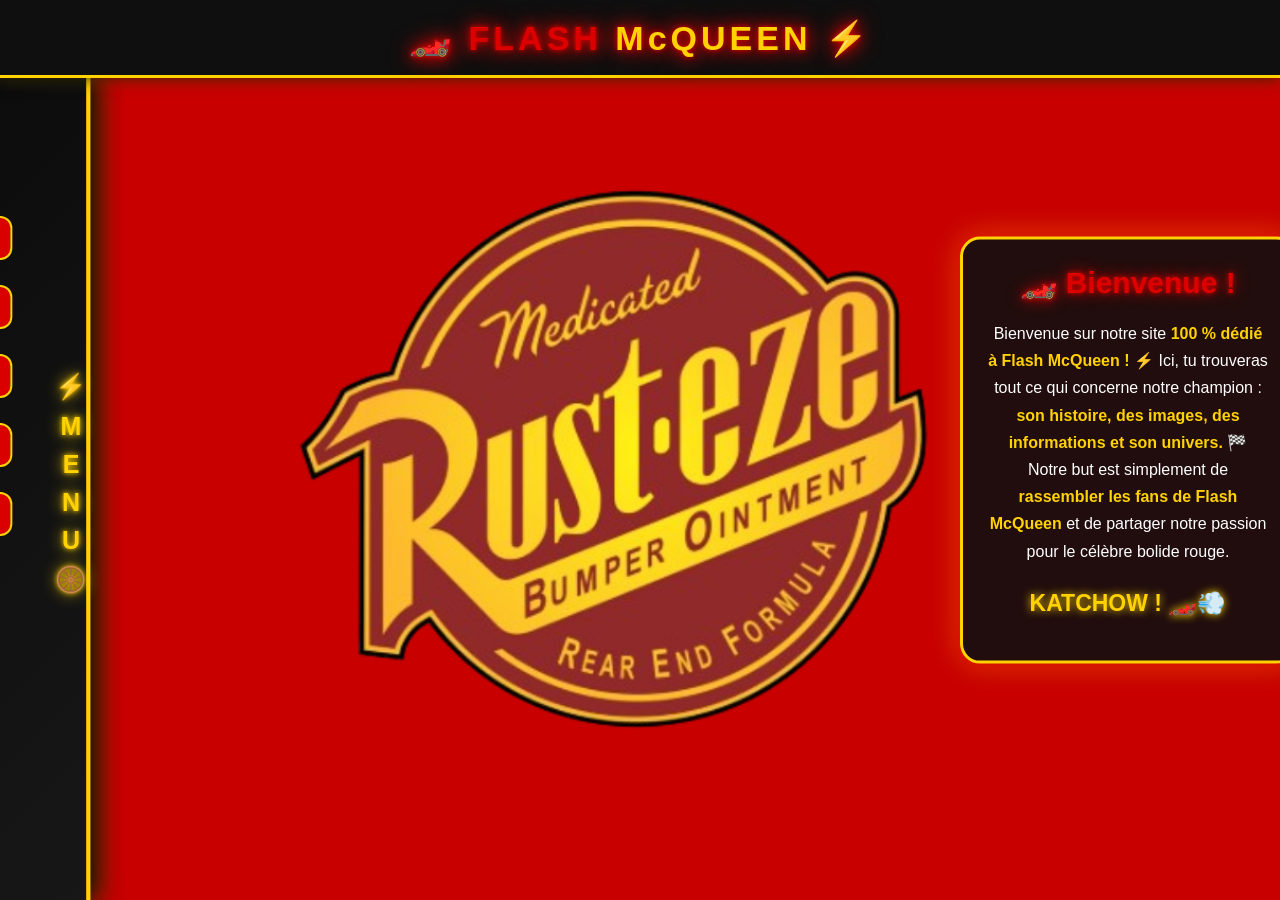
<file: index.html>
<!DOCTYPE html>
<html lang="fr">
<head>
    <meta charset="UTF-8">
    <title>Flash McQueen</title>
    <link rel="stylesheet" href="menu.css">
    <style>

        body {
            margin: 0;
            background-color: rgb(200, 0, 0);
            overflow: hidden;
            font-family: Arial, sans-serif;
        }
		
        .top-bar {
            position: fixed;
            top: 0;
            left: 0;

            width: 100%;
            height: 75px;

            background: #0f0f0f;

            border-bottom: 3px solid #FFD200;

            display: flex;
            align-items: center;
            justify-content: center;

            z-index: 2000;

            box-shadow:
                0 0 15px rgba(0, 0, 0, 0.8),
                0 0 15px rgba(255, 210, 0, 0.3);
        }


        .top-title {
            color: #DC0000;

            font-size: 34px;
            font-weight: bold;

            letter-spacing: 4px;

            text-shadow:
                0 0 5px #DC0000,
                0 0 15px #DC0000,
                0 0 25px #DC0000;
        }
      

        .top-title span {
            color: #FFD200;
        }

     
        .image-milieu {
            position: absolute;
            top: 50%;
            left: 50%;
            width: 800px;
            transform: translate(-50%, -50%);
            border-radius: 10px;
        }

       
.menu-zone {
    position: fixed;
    left: 0;
    top: 75px;
    width: 90px;
    height: calc(100vh - 75px);
    z-index: 1800;

    background: transparent; 
   }


.menu {
    position: fixed;
    left: 0;
    top: 75px;
    width: 33.333vw;
    min-width: 350px;
    max-width: 500px;
    height: calc(100vh - 75px);
    background: linear-gradient(135deg, #080808, #171717);
    border-right: 4px solid #FFD200;
    box-shadow:
        5px 0 25px rgba(0, 0, 0, 0.9),
        0 0 30px rgba(255, 210, 0, 0.35);
    transform: translateX(calc(-100% + 90px));
    transition: transform 0.35s ease;
    z-index: 1700;
    text-align: center;
    padding-top: 10px;
    box-sizing: border-box;
}

.menu-zone:hover ~ .menu,
.menu:hover {
    transform: translateX(0);
}

.menu::after {
    content: "⚡MENU🛞";
    position: absolute;
    top: 50%;
    right: 0;
    width: 86px;
    transform: translateY(-50%);
    writing-mode: Vertical-rl;
    text-orientation: upright;
    text-align: center;
    color: #FFD200;
    font-size: 25px;
    font-weight: bold;
    letter-spacing: 10px;
    text-shadow:
        0 0 5px #FFD200,
        0 0 15px #FFD200;
    transition: 0.3s;
}

.menu:hover::after,
.menu-zone:hover ~ .menu::after {
    color: #DC0000;
    text-shadow:
        0 0 5px #DC0000,
        0 0 15px #DC0000;
}




.menu-zone:hover ~ .menu {
    left: 0;
}

.menu:hover {
    left: 0;
}
           
.presentation {
    position: absolute;
    top: 50%;
    left:75%;
    transform: translateY(-50%);
    width: 280px;
    padding: 25px;
    background: rgba(15, 15, 15, 0.9);
    border: 3px solid #FFD200;
    border-radius: 20px;
    color: white;
    text-align: center;
    font-family: Arial, sans-serif;
    box-shadow:
        0 0 15px #DC0000,
        0 0 30px rgba(255, 210, 0, 0.4);
		animation: apparition-texte 0.8s ease 0.3s both;
}

.presentation h1 {
    color: #DC0000;
    font-size: 30px;
    margin-top: 0;
    margin-bottom: 20px;
    text-shadow:
        0 0 5px #DC0000,
        0 0 15px #DC0000;
}

.presentation p {
    font-size: 16px;
    line-height: 1.7;
    margin: 15px 0;
}

.presentation strong {
    color: #FFD200;
}

.presentation h2 {
    color: #FFD200;
    margin-top: 25px;
    font-size: 23px;
    text-shadow:
        0 0 8px #FFD200;
}

          .menu-button {
            display: block;
            width:65%;
            margin: 0 auto 25px auto;
            padding:12px 10px;
			box-sizing: border-box;
            text-align: center;
            color: white;
            text-decoration: none;
            font-weight: bold;
            font-size: 14px;
            background: linear-gradient(
                90deg,
                #960000,
                #DC0000);          
            border: 2px solid #FFD200;
            border-radius: 12px;
            transition: 0.25s;
        }

    
        .menu-button:hover {
            background: #FFD200;
            color: black;
            transform: scale(1.04);
            box-shadow:
                0 0 10px #FFD200,
                0 0 20px #FFD200,
				0 0 30px rgba(255, 210, 0, 0.5);
        }
		
		  .sous-titre {
    text-align: center;
    color: #FFD200;
    font-size: 22px;
    font-weight: bold;
    margin: 0 0 40px 0;
    letter-spacing: 3px;
    text-shadow:
        0 0 5px #FFD200,
        0 0 15px #FFD200,
        0 0 25px rgba(255, 210, 0, 0.6);
}

    .menu-titre {
    display: block;
    width: 100%;
    box-sizing: border-box;
    margin: 15px 0 5px 0;
    padding: 0;
    text-align: center;
    color: #DC0000;
    font-size: 40px;
    text-shadow:
        0 0 5px #DC0000,
        0 0 15px #DC0000,
        0 0 25px #DC0000;

    position: relative;
    left: -10px;
     }

.image-milieu{
			animation: apparition-image 0.8s ease both;
			}

 @keyframes apparition-image {
    from { opacity: 0; transform: translate(-50%, -45%); }
    to   { opacity: 1; transform: translate(-50%, -50%); }
}

@keyframes apparition-texte {
    from { opacity: 0; transform: translateY(-40%); }
    to   { opacity: 1; transform: translateY(-50%); }
}

    </style>
</head>

<body>

    <div class="top-bar">

        <div class="top-title">
            🏎️ FLASH <span>McQUEEN</span> ⚡
        </div>

    </div>

    <img
        class="image-milieu"
        src="téléchargement (2).png"
        alt="Flash McQueen"
    >

    <div class="menu-zone"></div>
	
<div class="presentation">
    <h1>🏎️ Bienvenue !</h1>
    <p>
        Bienvenue sur notre site <strong>100 % dédié à Flash McQueen !</strong> ⚡
        Ici, tu trouveras tout ce qui concerne notre champion :
        <strong>son histoire, des images, des informations et son univers.</strong> 🏁
        Notre but est simplement de <strong>rassembler les fans de Flash McQueen</strong>
        et de partager notre passion pour le célèbre bolide rouge.
     </p>
    <h2>KATCHOW ! 🏎️💨</h2></div>

    <div class="menu">
<h1 class="menu-titre">McQUEEN</h1>
<div class="sous-titre">KATCHOW⚡</div>

        <a href="qui-est-flash.html" class="menu-button">
    🏁Qui est flash Mcqueen
</a>

<a href="qui-sont-ces.html" class="menu-button">
    🚗 Qui sont ces amies et enemies 
</a>

	  <a href="films-cars.html" class="menu-button"> 
	  🎬Quels sont les films Cars</a>


 <a href="jouer-avec-flash.html" class="menu-button">
    ⚡jouer avec flash McQueen
</a>

<a href="qui-je-serais.html" class="menu-button">
🎭 Qui je serais dans Cars
</a>
       
    </div>

    <script src="menu.js"></script>
</body>
</html>
</file>
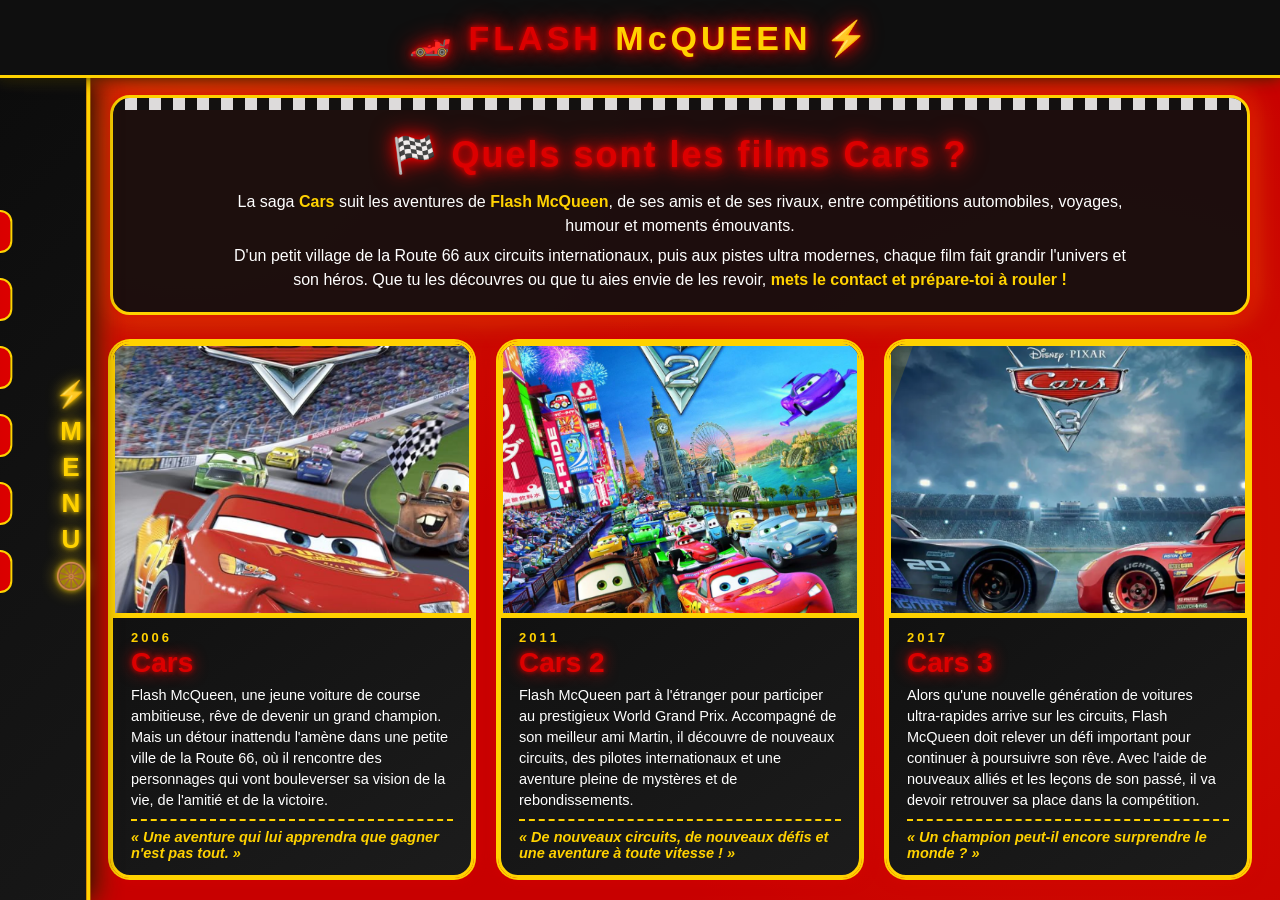
<file: films-cars.html>
<!DOCTYPE html>
<html lang="fr">
<head>
    <meta charset="UTF-8">
    <meta name="viewport" content="width=device-width, initial-scale=1">
    <title>Quels sont les films Cars</title>
    <link rel="stylesheet" href="menu.css">

    <style>
        body {
            margin: 0;
            font-family: Arial, sans-serif;
            overflow: hidden;
            background:
                radial-gradient(circle at 15% 10%, rgba(255, 210, 0, 0.15), transparent 40%),
                radial-gradient(circle at 85% 60%, rgba(255, 90, 0, 0.2), transparent 45%),
                rgb(200, 0, 0);
            background-attachment: fixed;
        }

        /* ===== BARRE DU HAUT ===== */
        .top-bar {
            position: fixed;
            top: 0;
            left: 0;
            width: 100%;
            height: 75px;
            background: #0f0f0f;
            border-bottom: 3px solid #FFD200;
            display: flex;
            align-items: center;
            justify-content: center;
            z-index: 2000;
            box-shadow: 0 0 15px rgba(0, 0, 0, 0.8), 0 0 15px rgba(255, 210, 0, 0.3);
        }

        .top-title {
            color: #DC0000;
            font-size: 34px;
            font-weight: bold;
            letter-spacing: 4px;
            text-shadow: 0 0 5px #DC0000, 0 0 15px #DC0000, 0 0 25px #DC0000;
        }

        .top-title span { color: #FFD200; }

        /* ===== PAGE (tient dans l'écran) ===== */
        .cf-page {
            height: 100vh;
            display: flex;
            flex-direction: column;
            gap: 18px;
            padding: 95px 30px 22px 110px;
            box-sizing: border-box;
            max-width: 1500px;
            margin: 0 auto;
        }

        /* ===== PRÉSENTATION ===== */
        .cf-intro {
            position: relative;
            flex: none;
            text-align: center;
            padding: 24px 25px 14px 25px;
            background: rgba(15, 15, 15, 0.92);
            border: 3px solid #FFD200;
            border-radius: 20px;
            color: white;
            line-height: 1.5;
            box-shadow: 0 0 15px #DC0000, 0 0 30px rgba(255, 210, 0, 0.4);
            overflow: hidden;
        }

        .cf-intro::before {
            content: "";
            position: absolute;
            top: 0;
            left: 0;
            width: 100%;
            height: 12px;
            background: repeating-conic-gradient(#fff 0 25%, #111 0 50%) 0 0 / 24px 24px;
            opacity: 0.85;
        }

        .cf-titre {
            margin: 6px 0 8px 0;
            font-size: clamp(26px, 4vh, 40px);
            color: #DC0000;
            letter-spacing: 2px;
            text-shadow: 0 0 5px #DC0000, 0 0 15px #DC0000, 0 0 25px #DC0000;
            animation: cf-vitesse 1s ease both;
        }

        .cf-intro p {
            max-width: 900px;
            margin: 6px auto;
            font-size: clamp(13px, 1.9vh, 16px);
        }

        .cf-intro strong { color: #FFD200; }

        /* ===== GRILLE DES FILMS ===== */
        .cf-grille {
            flex: 1;
            min-height: 0;
            display: grid;
            grid-template-columns: repeat(3, 1fr);
            grid-template-rows: minmax(0, 1fr);
            gap: 24px;
            padding-top: 8px;
        }

        .cf-carte {
            position: relative;
            display: flex;
            flex-direction: column;
            min-height: 0;
            overflow: hidden;
            background: linear-gradient(145deg, #0b0b0b, #1c1c1c);
            border: 3px solid #FFD200;
            border-radius: 20px;
            color: white;
            box-shadow: 0 0 0 2px #FFD200, 0 0 15px rgba(220, 0, 0, 0.6);
            transition: transform 0.35s ease, box-shadow 0.35s ease, border-color 0.35s ease;
            animation: cf-entree 0.7s ease backwards;
        }

        .cf-carte:nth-child(2) { animation-delay: 0.15s; }
        .cf-carte:nth-child(3) { animation-delay: 0.3s; }

        .cf-carte:hover,
        .cf-carte:focus-within {
            transform: translateY(-6px);
            border-color: #DC0000;
            box-shadow: 0 0 0 1px #DC0000, 0 0 10px #DC0000, 0 0 30px rgba(255, 210, 0, 0.5);
        }

        /* Ligne de vitesse au survol */
        .cf-carte::after {
            content: "";
            position: absolute;
            top: 0;
            left: -60%;
            width: 40%;
            height: 100%;
            background: linear-gradient(100deg, transparent, rgba(255, 210, 0, 0.18), transparent);
            transform: skewX(-20deg);
            pointer-events: none;
        }

        .cf-carte:hover::after {
            left: 130%;
            transition: left 0.9s ease;
        }

        .cf-image {
            position: relative;
            flex: 1 1 0;
            min-height: 90px;
            overflow: hidden;
            border-bottom: 3px solid #FFD200;
            background: linear-gradient(135deg, #960000, #DC0000);
        }

        /* Cadre jaune toujours visible par-dessus l'image */
        .cf-image::after {
            content: "";
            position: absolute;
            inset: 0;
            border: 2px solid #FFD200;
            pointer-events: none;
            z-index: 2;
        }

        .cf-image img {
            width: 100%;
            height: 100%;
            object-fit: cover;
            display: block;
            transition: transform 0.5s ease;
        }

        .cf-carte:hover .cf-image img { transform: scale(1.06); }

        .cf-texte {
            flex: none;
            display: flex;
            flex-direction: column;
            padding: 12px 18px 14px 18px;
        }

        .cf-annee {
            color: #FFD200;
            font-weight: bold;
            letter-spacing: 3px;
            font-size: 13px;
        }

        .cf-texte h2 {
            margin: 2px 0 6px 0;
            font-size: clamp(22px, 3.4vh, 28px);
            color: #DC0000;
            text-shadow: 0 0 5px #DC0000, 0 0 15px #DC0000;
            transition: text-shadow 0.35s ease;
        }

        .cf-carte:hover h2 {
            text-shadow: 0 0 8px #DC0000, 0 0 22px #DC0000;
        }

        .cf-texte p {
            margin: 0 0 8px 0;
            font-size: clamp(12px, 1.7vh, 14.5px);
            line-height: 1.45;
        }

        .cf-accroche {
            padding-top: 8px;
            border-top: 2px dashed #FFD200;
            color: #FFD200;
            font-weight: bold;
            font-style: italic;
            font-size: clamp(12px, 1.7vh, 14.5px);
        }

        /* ===== ANIMATIONS ===== */
        @keyframes cf-vitesse {
            from { opacity: 0; transform: translateX(-60px); letter-spacing: 12px; filter: blur(4px); }
            to   { opacity: 1; transform: translateX(0); letter-spacing: 2px; filter: blur(0); }
        }

        @keyframes cf-entree {
            from { opacity: 0; transform: translateY(30px); }
            to   { opacity: 1; transform: translateY(0); }
        }

        /* ===== PETITS ÉCRANS : le défilement revient ===== */
        @media (max-width: 1100px), (max-height: 620px) {
            body { overflow: auto; }

            .cf-page {
                height: auto;
                padding: 95px 20px 40px 105px;
            }

            .cf-grille {
                grid-template-columns: repeat(2, 1fr);
                grid-template-rows: none;
            }

            .cf-image { flex: none; height: 200px; }

            .cf-grille .cf-carte:nth-child(3) {
                grid-column: 1 / -1;
                max-width: 520px;
                margin: 0 auto;
                width: 100%;
            }
        }

        @media (max-width: 700px) {
            .cf-page { padding: 90px 12px 40px 100px; }
            .top-title { font-size: 20px; letter-spacing: 2px; }
            .cf-titre { font-size: 26px; }
            .cf-grille { grid-template-columns: 1fr; }
            .cf-grille .cf-carte:nth-child(3) { max-width: none; }
            .cf-image { height: 190px; }
        }

        /* ===== RÉDUCTION DES ANIMATIONS ===== */
        @media (prefers-reduced-motion: reduce) {
            *, *::before, *::after {
                animation: none !important;
                transition: none !important;
            }
        }
    </style>
</head>

<body>

    <div class="top-bar">
        <div class="top-title">
            🏎️ FLASH <span>McQUEEN</span> ⚡
        </div>
    </div>

    <main class="cf-page">

        <section class="cf-intro">
            <h1 class="cf-titre">🏁 Quels sont les films Cars ?</h1>
            <p>
                La saga <strong>Cars</strong> suit les aventures de <strong>Flash McQueen</strong>,
                de ses amis et de ses rivaux, entre compétitions automobiles, voyages, humour
                et moments émouvants.
            </p>
            <p>
                D'un petit village de la Route 66 aux circuits internationaux, puis aux pistes
                ultra modernes, chaque film fait grandir l'univers et son héros.
                Que tu les découvres ou que tu aies envie de les revoir, <strong>mets le contact
                et prépare-toi à rouler !</strong>
            </p>
        </section>

        <section class="cf-grille" aria-label="Les trois films Cars">

            <article class="cf-carte" tabindex="0">
                <div class="cf-image">
                    <img src="cars1.png" alt="Flash McQueen à Radiator Springs, affiche du film Cars">
                </div>
                <div class="cf-texte">
                    <span class="cf-annee">2006</span>
                    <h2>Cars</h2>
                    <p>
                        Flash McQueen, une jeune voiture de course ambitieuse, rêve de devenir
                        un grand champion. Mais un détour inattendu l'amène dans une petite ville
                        de la Route 66, où il rencontre des personnages qui vont bouleverser sa
                        vision de la vie, de l'amitié et de la victoire.
                    </p>
                    <div class="cf-accroche">« Une aventure qui lui apprendra que gagner n'est pas tout. »</div>
                </div>
            </article>

            <article class="cf-carte" tabindex="0">
                <div class="cf-image">
                    <img src="cars2.png" alt="Flash McQueen et Martin lors du World Grand Prix, affiche du film Cars 2">
                </div>
                <div class="cf-texte">
                    <span class="cf-annee">2011</span>
                    <h2>Cars 2</h2>
                    <p>
                        Flash McQueen part à l'étranger pour participer au prestigieux World Grand
                        Prix. Accompagné de son meilleur ami Martin, il découvre de nouveaux
                        circuits, des pilotes internationaux et une aventure pleine de mystères
                        et de rebondissements.
                    </p>
                    <div class="cf-accroche">« De nouveaux circuits, de nouveaux défis et une aventure à toute vitesse ! »</div>
                </div>
            </article>

            <article class="cf-carte" tabindex="0">
                <div class="cf-image">
                    <img src="cars3.png" alt="Flash McQueen face à la nouvelle génération de pilotes, affiche du film Cars 3">
                </div>
                <div class="cf-texte">
                    <span class="cf-annee">2017</span>
                    <h2>Cars 3</h2>
                    <p>
                        Alors qu'une nouvelle génération de voitures ultra-rapides arrive sur les
                        circuits, Flash McQueen doit relever un défi important pour continuer à
                        poursuivre son rêve. Avec l'aide de nouveaux alliés et les leçons de son
                        passé, il va devoir retrouver sa place dans la compétition.
                    </p>
                    <div class="cf-accroche">« Un champion peut-il encore surprendre le monde ? »</div>
                </div>
            </article>

        </section>

    </main>

    <script src="menu.js"></script>
</body>
</html>
</file>
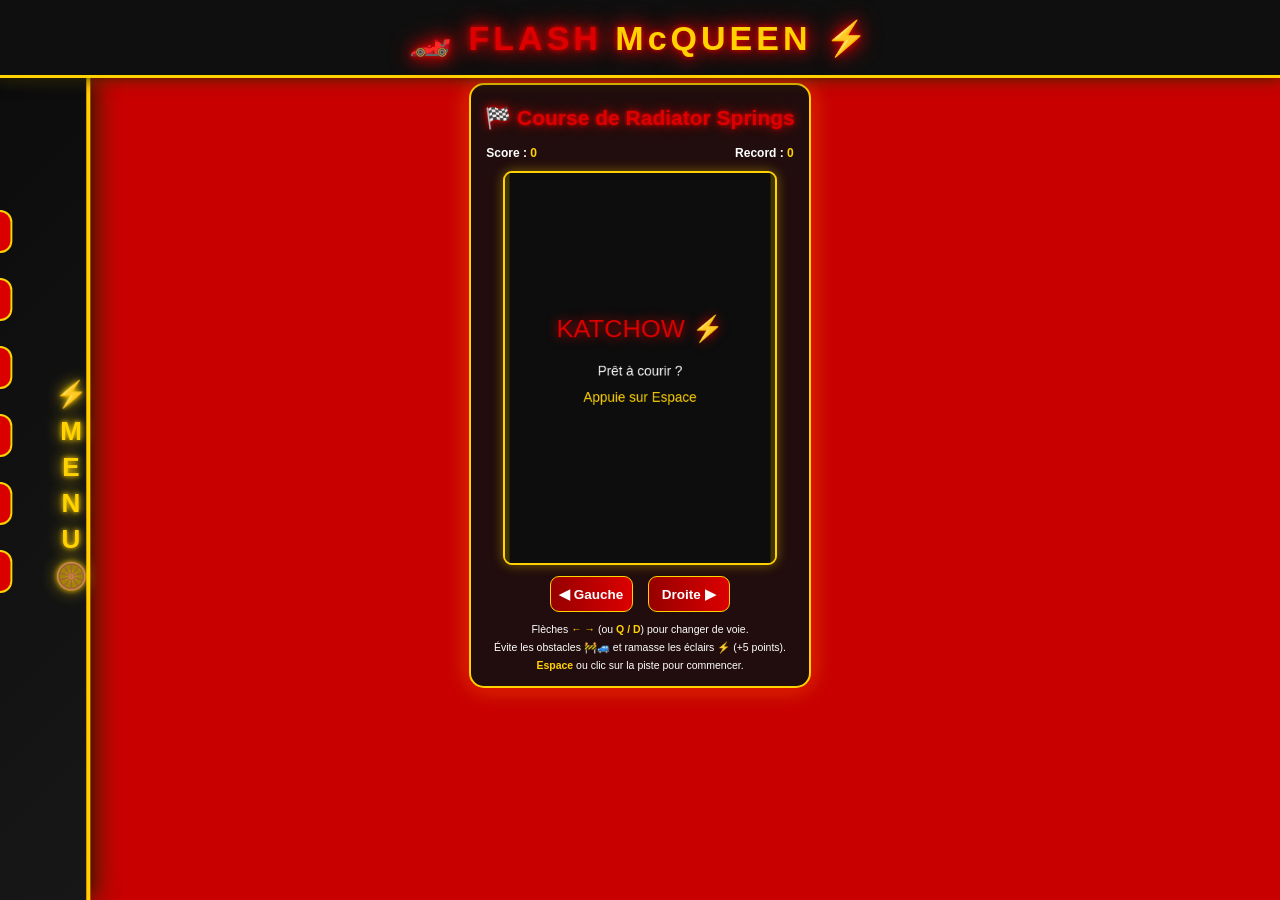
<file: jouer-avec-flash.html>
<!DOCTYPE html>
<html lang="fr">
<head>
    <meta charset="UTF-8">
    <title>Jouer avec Flash McQueen</title>
    <link rel="stylesheet" href="menu.css">

    <style>
        body {
            margin: 0;
            background-color: rgb(200, 0, 0);
            font-family: Arial, sans-serif;
        }

        .top-bar {
            position: fixed;
            top: 0;
            left: 0;
            width: 100%;
            height: 75px;
            background: #0f0f0f;
            border-bottom: 3px solid #FFD200;
            display: flex;
            align-items: center;
            justify-content: center;
            z-index: 2000;
            box-shadow:
                0 0 15px rgba(0, 0, 0, 0.8),
                0 0 15px rgba(255, 210, 0, 0.3);
        }

        .top-title {
            color: #DC0000;
            font-size: 34px;
            font-weight: bold;
            letter-spacing: 4px;
            text-shadow:
                0 0 5px #DC0000,
                0 0 15px #DC0000,
                0 0 25px #DC0000;
        }

        .top-title span {
            color: #FFD200;
        }

        .contenu {
            max-width: 420px;
            margin: 110px auto 40px auto;
            padding: 15px;
            background: rgba(15, 15, 15, 0.9);
            border: 3px solid #FFD200;
            border-radius: 20px;
            color: white;
            line-height: 1.7;
            text-align: center;
            box-shadow:
                0 0 15px #DC0000,
                0 0 30px rgba(255, 210, 0, 0.4);
				zoom: 0.75;
        }

        .contenu h1 {
            color: #DC0000;
            font-size: 28px;
            margin: 5px 0 10px 0;
            text-shadow:
                0 0 5px #DC0000,
                0 0 15px #DC0000;
        }

        .contenu strong {
            color: #FFD200;
        }

        .infos {
            display: flex;
            justify-content: space-between;
            font-weight: bold;
            margin-bottom: 10px;
            padding: 0 5px;
        }

        #jeu {
            display: block;
            margin: 0 auto;
            max-width: 100%;
            border: 3px solid #FFD200;
            border-radius: 12px;
            background: #333;
            box-shadow: 0 0 15px rgba(255, 210, 0, 0.4);
        }

        .commandes {
            display: flex;
            justify-content: center;
            gap: 20px;
            margin-top: 15px;
        }

        .bouton-jeu {
            width: 110px;
            padding: 12px 10px;
            color: white;
            font-weight: bold;
            font-size: 18px;
            background: linear-gradient(90deg, #960000, #DC0000);
            border: 2px solid #FFD200;
            border-radius: 12px;
            cursor: pointer;
            transition: 0.25s;
        }

        .bouton-jeu:hover {
            background: #FFD200;
            color: black;
            transform: scale(1.04);
            box-shadow:
                0 0 10px #FFD200,
                0 0 20px #FFD200;
        }

        .aide {
            font-size: 14px;
            margin: 12px 0 0 0;
        }
    </style>
</head>

<body>

    <div class="top-bar">
        <div class="top-title">
            🏎️ FLASH <span>McQUEEN</span> ⚡
        </div>
    </div>

    <div class="contenu">
        <h1>🏁 Course de Radiator Springs</h1>

        <div class="infos">
            <span>Score : <strong id="score">0</strong></span>
            <span>Record : <strong id="record">0</strong></span>
        </div>

        <canvas id="jeu" width="360" height="520"></canvas>

        <div class="commandes">
            <button class="bouton-jeu" id="gauche">◀ Gauche</button>
            <button class="bouton-jeu" id="droite">Droite ▶</button>
        </div>

        <p class="aide">
            Flèches <strong>← →</strong> (ou <strong>Q / D</strong>) pour changer de voie.<br>
            Évite les obstacles 🚧🚙 et ramasse les éclairs ⚡ (+5 points).<br>
            <strong>Espace</strong> ou clic sur la piste pour commencer.
        </p>
    </div>

    <script>
        const canvas = document.getElementById('jeu');
        const ctx = canvas.getContext('2d');
        const L = canvas.width / 3;
        const H = canvas.height;
        const yJoueur = H - 90;

        // Si ta voiture 🏎️ regarde du mauvais côté, change cette valeur en Math.PI / 2
        const ROTATION_VOITURE = -Math.PI / 2;

        const ennemis = ['🚙', '🚧', '🛢️'];

        let etat = 'attente';
        let voie, objets, score, vitesse, decor, tempsApparition;
        let record = 0;

        try {
            record = parseInt(localStorage.getItem('recordFlash')) || 0;
        } catch (e) {}

        function majInfos() {
            document.getElementById('score').textContent = score || 0;
            document.getElementById('record').textContent = record;
        }

        function demarrer() {
            voie = 1;
            objets = [];
            score = 0;
            vitesse = 4;
            decor = 0;
            tempsApparition = 30;
            etat = 'jeu';
            majInfos();
        }

        function bouger(direction) {
            if (etat !== 'jeu') return;
            voie = Math.max(0, Math.min(2, voie + direction));
        }

        function perdre() {
            etat = 'fini';
            if (score > record) {
                record = score;
                try {
                    localStorage.setItem('recordFlash', record);
                } catch (e) {}
            }
            majInfos();
        }

        document.addEventListener('keydown', function (e) {
            if (['ArrowLeft', 'ArrowRight', 'ArrowUp', 'ArrowDown', ' '].includes(e.key)) {
                e.preventDefault();
            }
            if (e.key === 'ArrowLeft' || e.key === 'q' || e.key === 'Q') bouger(-1);
            if (e.key === 'ArrowRight' || e.key === 'd' || e.key === 'D') bouger(1);
            if ((e.key === ' ' || e.key === 'Enter') && etat !== 'jeu') demarrer();
        });

        document.getElementById('gauche').addEventListener('click', function () { bouger(-1); });
        document.getElementById('droite').addEventListener('click', function () { bouger(1); });
        canvas.addEventListener('click', function () {
            if (etat !== 'jeu') demarrer();
        });

        function actualiser() {
            decor = (decor + vitesse) % 60;
            vitesse = Math.min(11, vitesse + 0.002);

            tempsApparition--;
            if (tempsApparition <= 0) {
                const bonus = Math.random() < 0.3;
                objets.push({
                    voie: Math.floor(Math.random() * 3),
                    y: -60,
                    bonus: bonus,
                    emoji: bonus ? '⚡' : ennemis[Math.floor(Math.random() * ennemis.length)]
                });
                tempsApparition = Math.max(22, Math.round(60 - vitesse * 3));
            }

            objets.forEach(function (o) {
                o.y += vitesse;
                if (o.voie === voie && Math.abs(o.y - yJoueur) < 50 && !o.fini) {
                    if (o.bonus) {
                        score += 5;
                        o.fini = true;
                    } else {
                        perdre();
                    }
                }
                if (!o.bonus && !o.fini && o.y > yJoueur + 60) {
                    score += 1;
                    o.fini = true;
                }
            });

            objets = objets.filter(function (o) {
                return o.y < H + 60 && !(o.bonus && o.fini);
            });

            majInfos();
        }

        function emoji(texte, x, y, taille) {
            ctx.font = taille + 'px Arial';
            ctx.textAlign = 'center';
            ctx.textBaseline = 'middle';
            ctx.fillText(texte, x, y);
        }

        function dessiner() {
            // Route
            ctx.fillStyle = '#333';
            ctx.fillRect(0, 0, canvas.width, H);

            // Bords jaunes
            ctx.fillStyle = '#FFD200';
            ctx.fillRect(0, 0, 6, H);
            ctx.fillRect(canvas.width - 6, 0, 6, H);

            // Lignes blanches
            ctx.fillStyle = 'white';
            for (let i = 1; i <= 2; i++) {
                for (let y = -60 + decor; y < H; y += 60) {
                    ctx.fillRect(i * L - 3, y, 6, 30);
                }
            }

            if (!objets) return;

            // Obstacles et bonus
            objets.forEach(function (o) {
                emoji(o.emoji, o.voie * L + L / 2, o.y, 46);
            });

            // Voiture du joueur
            ctx.save();
            ctx.translate(voie * L + L / 2, yJoueur);
            ctx.rotate(ROTATION_VOITURE);
            emoji('🏎️', 0, 0, 52);
            ctx.restore();
        }

        function ecran(titre, couleur, ligne1, ligne2) {
            ctx.fillStyle = 'rgba(0, 0, 0, 0.75)';
            ctx.fillRect(0, 0, canvas.width, H);

            ctx.shadowColor = couleur;
            ctx.shadowBlur = 15;
            ctx.fillStyle = couleur;
            emoji(titre, canvas.width / 2, H / 2 - 50, 34);
            ctx.shadowBlur = 0;

            ctx.fillStyle = 'white';
            emoji(ligne1, canvas.width / 2, H / 2 + 5, 18);
            ctx.fillStyle = '#FFD200';
            emoji(ligne2, canvas.width / 2, H / 2 + 40, 18);
        }

        function boucle() {
            if (etat === 'jeu') actualiser();
            dessiner();

            if (etat === 'attente') {
                ecran('KATCHOW ⚡', '#DC0000', 'Prêt à courir ?', 'Appuie sur Espace');
            } else if (etat === 'fini') {
                ecran('PERDU 💥', '#DC0000', 'Score : ' + score, 'Espace pour rejouer');
            }

            requestAnimationFrame(boucle);
        }

        majInfos();
        boucle();
    </script>

    <script src="menu.js"></script>
</body>
</html>
</file>
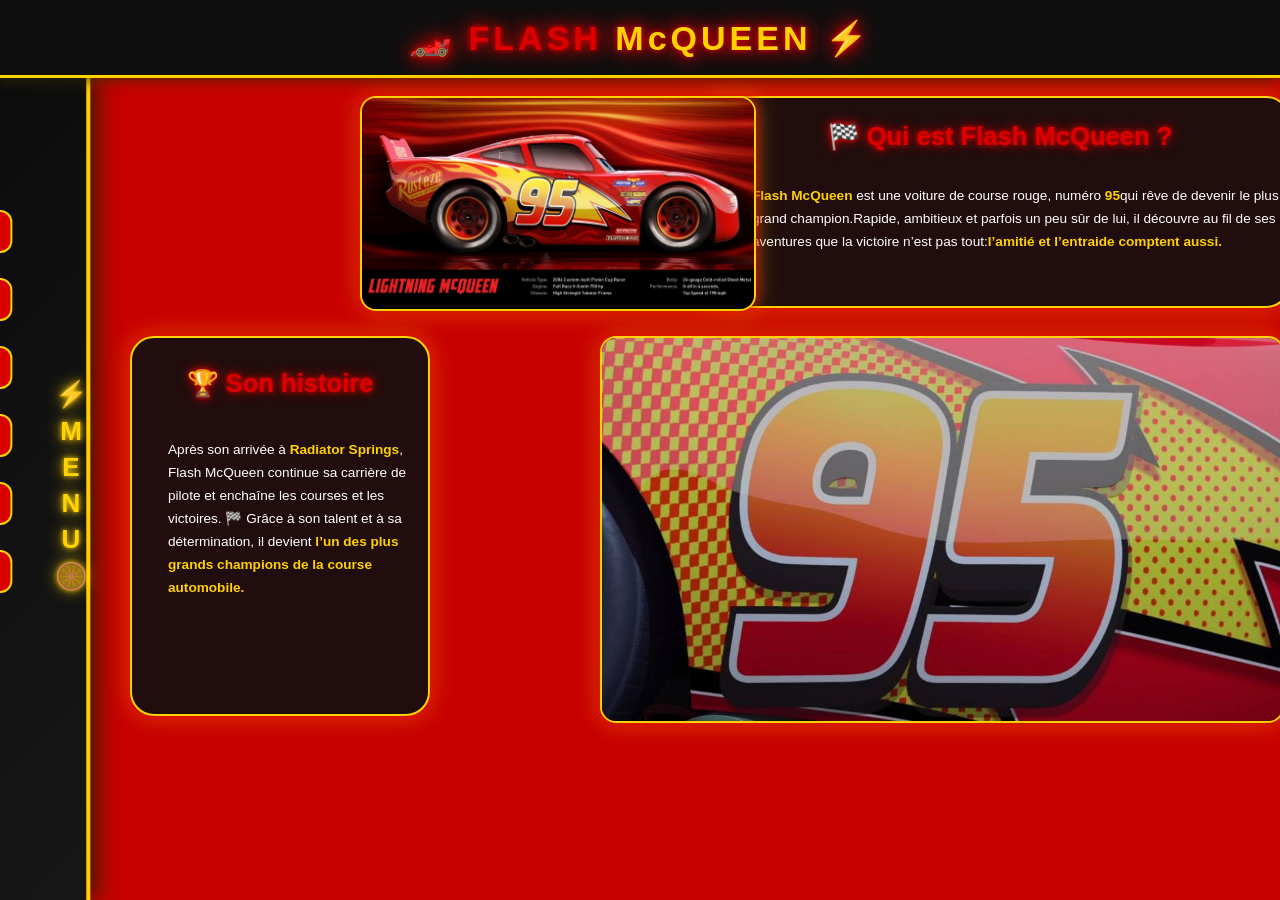
<file: qui-est-flash.html>
<!DOCTYPE html>
<html lang="fr">
<head>
    <meta charset="UTF-8">
    <title>Qui est Flash McQueen</title>
    <link rel="stylesheet" href="menu.css">

    <style>
        body {
            margin: 0;
            background-color: rgb(200, 0, 0);
            font-family: Arial, sans-serif;
        }

        .top-bar {
            position: fixed;
            top: 0;
            left: 0;
            width: 100%;
            height: 75px;
            background: #0f0f0f;
            border-bottom: 3px solid #FFD200;
            display: flex;
            align-items: center;
            justify-content: center;
            z-index: 2000;
            box-shadow:
                0 0 15px rgba(0, 0, 0, 0.8),
                0 0 15px rgba(255, 210, 0, 0.3);
        }

        .top-title {
            color: #DC0000;
            font-size: 34px;
            font-weight: bold;
            letter-spacing: 4px;
            text-shadow:
                0 0 5px #DC0000,
                0 0 15px #DC0000,
                0 0 25px #DC0000;
        }

        .top-title span {
            color: #FFD200;
        }

        .contenu {
            max-width: 700px;
            margin: 110px auto 50px auto;
            padding: 10px;
            background: rgba(15, 15, 15, 0.9);
            border: 3px solid #FFD200;
            border-radius: 30px;
            color: white;
            line-height: 1.7;
            box-shadow:
            0 0 15px #DC0000,
            0 0 30px rgba(255, 210, 0, 0.4);
	    	position: relative;
            left: 450px;
			top: 10px;
		    min-height: 240px;
			zoom: 0.8;
           animation: apparition 0.7s ease 0.3s both;			
        }

        .contenu h1 {
            color: #DC0000;
            text-align: center;
            text-shadow:
                0 0 5px #DC0000,
                0 0 15px #DC0000;
				position: relative;
				top: -10px;
        }

.contenu p {padding-left: 40px;
	 font-size: 17px;
    text-align: 30px
	}

        .contenu strong {
            color: #FFD200;
        }
        	
	.contenu2 {
    left: -450px;
    top: -65px;
    position: relative;
	 max-width: 350px;
    min-height: 450px;
	zoom: 0.8;
	 animation: apparition 0.7s ease 0.3s both;
	
}
	
	.contenu2 h1 {
    position: relative;
    top: 20px;
    margin: 0;
	text-align: center;
    writing-mode:horizontal-rl  	
    font-size: 22px;
}

.contenu2 p {
    padding-left: 35px;
	 font-size: 17px;
    text-align: 20px;
	margin-top: 60px;
}
	
	.mon-image, .mon-image1 {
    position: absolute;
    border-radius: 20px;
    border: 3px solid #FFD200;
    box-shadow:
        0 0 15px #DC0000,
        0 0 30px rgba(255, 210, 0, 0.4);
		animation: apparition 0.7s ease  backwards;
		transition: transform 0.3s ease, box-shadow 0.3s ease;
}

.mon-image:hover, .mon-image1:hover {
    transform: scale(1.05);
    box-shadow:
        0 0 20px #FFD200,
        0 0 40px rgba(255, 210, 0, 0.7);
    z-index: 5;
}

.mon-image1 {
    left: 450px;
    top: 120px;
    width: 490px;
	zoom: 0.8;
}

.mon-image {
    left: 750px;
    top: 420px;
    width: 850px;
	zoom: 0.8;
}
	
	@keyframes apparition {
    from {
        opacity: 0;
        transform: translateY(20px);
    }
    to {
        opacity: 1;
        transform: translateY(0);
    }
}
	
	
    </style>
</head>

<body>

    <div class="top-bar">
        <div class="top-title">
            🏎️ FLASH <span>McQUEEN</span> ⚡
        </div>
    </div>

    <div class="contenu">
        <h1>🏁 Qui est Flash McQueen ?</h1>
        <p>
            <strong>Flash McQueen</strong>
			est une voiture de  course rouge, numéro
            <strong>95</strong>qui rêve de devenir le 
			plus grand champion.Rapide, ambitieux et
			parfois un peu sûr de lui, il découvre au fil de ses
			aventures que la victoire n’est pas
			tout:<strong>l’amitié et l’entraide comptent aussi.</strong>
        </p>
    </div>
	
	 <div class="contenu contenu2">
        <h1>🏆 Son histoire</h1>
        <p>
		
            Après son arrivée à <strong>Radiator Springs</strong>, Flash McQueen continue 
			sa carrière de pilote et enchaîne les courses et les victoires.
			🏁 Grâce à son talent et à sa détermination, il devient <strong>l’un des
			plus grands champions de la course automobile.</strong>
        </p>
    </div>
		
		<img class="mon-image" src="flash4.jpg" alt="Flash McQueen">
		
		<img class="mon-image1" src="flash1.jpg" alt="Flash McQueen">
		
<script src="menu.js"></script>
</body>
</html>
</file>
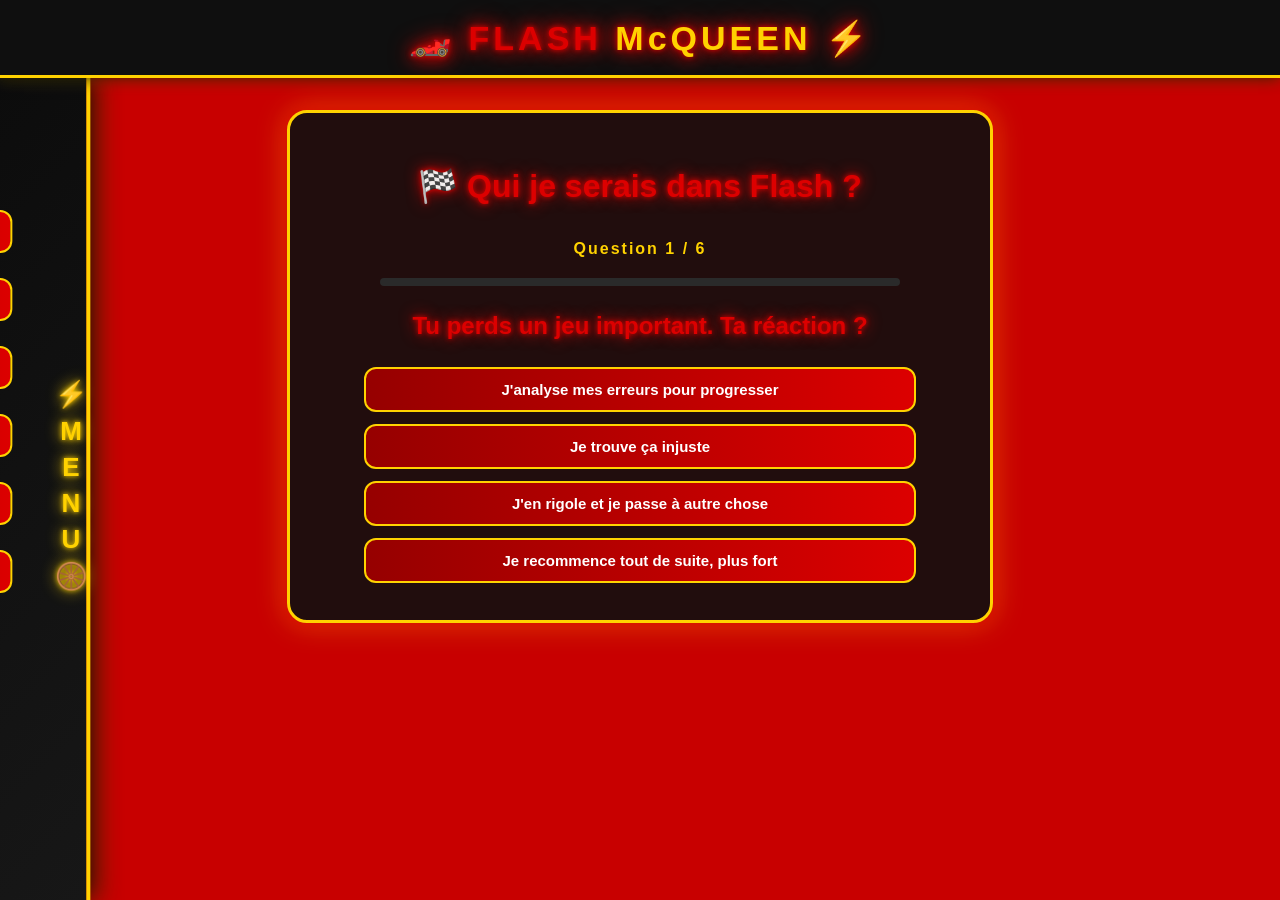
<file: qui-je-serais.html>
<!DOCTYPE html>
<html lang="fr">
<head>
    <meta charset="UTF-8">
    <meta name="viewport" content="width=device-width, initial-scale=1">
    <title>Qui je serais dans Flash</title>
    <link rel="stylesheet" href="menu.css">

    <style>
        body {
            margin: 0;
            background-color: rgb(200, 0, 0);
            font-family: Arial, sans-serif;
        }

        .top-bar {
            position: fixed;
            top: 0;
            left: 0;
            width: 100%;
            height: 75px;
            background: #0f0f0f;
            border-bottom: 3px solid #FFD200;
            display: flex;
            align-items: center;
            justify-content: center;
            z-index: 2000;
            box-shadow:
                0 0 15px rgba(0, 0, 0, 0.8),
                0 0 15px rgba(255, 210, 0, 0.3);
        }

        .top-title {
            color: #DC0000;
            font-size: 34px;
            font-weight: bold;
            letter-spacing: 4px;
            text-shadow:
                0 0 5px #DC0000,
                0 0 15px #DC0000,
                0 0 25px #DC0000;
        }

        .top-title span {
            color: #FFD200;
        }

        .contenu {
            max-width: 650px;
            margin: 110px auto 40px auto;
            padding: 25px;
            background: rgba(15, 15, 15, 0.9);
            border: 3px solid #FFD200;
            border-radius: 20px;
            color: white;
            line-height: 1.7;
            text-align: center;
            box-shadow:
                0 0 15px #DC0000,
                0 0 30px rgba(255, 210, 0, 0.4);
        }

        .contenu h1,
        .contenu h2 {
            color: #DC0000;
            text-shadow:
                0 0 5px #DC0000,
                0 0 15px #DC0000;
        }

        .contenu strong {
            color: #FFD200;
        }

        .progression {
            color: #FFD200;
            font-weight: bold;
            letter-spacing: 2px;
        }

        .barre {
            height: 8px;
            margin: 0 auto 15px auto;
            width: 80%;
            background: #2a2a2a;
            border-radius: 10px;
            overflow: hidden;
        }

        .barre div {
            height: 100%;
            width: 0;
            background: linear-gradient(90deg, #DC0000, #FFD200);
            transition: width 0.4s ease;
        }

        .reponse {
            display: block;
            width: 85%;
            margin: 12px auto;
            padding: 12px 10px;
            color: white;
            font-weight: bold;
            font-size: 15px;
            background: linear-gradient(90deg, #960000, #DC0000);
            border: 2px solid #FFD200;
            border-radius: 12px;
            cursor: pointer;
            transition: 0.25s;
        }

        .reponse:hover {
            background: #FFD200;
            color: black;
            transform: scale(1.04);
            box-shadow:
                0 0 10px #FFD200,
                0 0 20px #FFD200;
        }

        .emoji-resultat {
            font-size: 70px;
        }

        .cache {
            display: none;
        }
    </style>
</head>

<body>

    <div class="top-bar">
        <div class="top-title">
            🏎️ FLASH <span>McQUEEN</span> ⚡
        </div>
    </div>

    <div class="contenu">
        <h1>🏁 Qui je serais dans Flash ?</h1>

        <div id="quiz">
            <p class="progression" id="progression"></p>
            <div class="barre"><div id="remplissage"></div></div>
            <h2 id="question"></h2>
            <div id="reponses"></div>
        </div>

        <div id="resultat" class="cache">
            <p>Tu serais...</p>
            <div class="emoji-resultat" id="emoji"></div>
            <h2 id="nom"></h2>
            <p id="description"></p>
            <button class="reponse" id="rejouer">🔄 Refaire le quiz</button>
        </div>
    </div>

    <script>
        const personnages = {
            flash:  { emoji: '🏎️', nom: 'Flash McQueen',
                      texte: 'Ambitieux et plein de confiance, tu as soif de réussir et tu donnes tout pour tes objectifs. Ton défi : te rappeler que l\'amitié compte autant que la victoire.' },
            martin: { emoji: '🛻', nom: 'Martin',
                      texte: 'Drôle, loyal et toujours de bonne humeur, tu es l\'ami sur qui tout le monde peut compter. Avec toi, personne ne s\'ennuie !' },
            sally:  { emoji: '🚙', nom: 'Sally',
                      texte: 'Intelligente, calme et attentionnée, tu sais prendre le temps d\'apprécier la vie et d\'écouter les autres. Les gens se sentent bien avec toi.' },
            doc:    { emoji: '🚓', nom: 'Doc Hudson',
                      texte: 'Sage et réfléchi, tu parles peu mais tu vois juste. Tu préfères le travail bien fait aux grands discours, et on vient te demander conseil.' },
            chick:  { emoji: '🚗', nom: 'Chick Hicks',
                      texte: 'Compétiteur dans l\'âme, tu détestes perdre et tu veux toujours la première place. Attention : gagner, c\'est mieux quand on reste fair-play !' },
            storm:  { emoji: '🏁', nom: 'Jackson Storm',
                      texte: 'Perfectionniste et très organisé, tu t\'entraînes sans relâche et tu vises toujours plus haut. Tu aimes la technologie et les résultats mesurables.' }
        };

        // Chaque réponse est liée à un personnage : [texte, personnage]
        const reserve = [
            {
                texte: 'Ton samedi idéal, c\'est...',
                choix: [
                    ['Un tournoi ou un défi sportif', 'flash'],
                    ['Une soirée entre amis à rigoler', 'martin'],
                    ['Une balade en pleine nature', 'sally'],
                    ['Un bon livre au calme', 'doc']
                ]
            },
            {
                texte: 'Un ami a un gros problème. Tu...',
                choix: [
                    ['L\'écoutes longuement, sans le juger', 'sally'],
                    ['Essaies de le faire rire', 'martin'],
                    ['Lui donnes un conseil sage et direct', 'doc'],
                    ['Lui proposes un plan d\'action précis', 'storm']
                ]
            },
            {
                texte: 'Avant un gros examen ou un grand rendez-vous, tu...',
                choix: [
                    ['Révises tout avec un planning précis', 'storm'],
                    ['Fonces avec confiance, ça va bien se passer', 'flash'],
                    ['Veux absolument être le meilleur', 'chick'],
                    ['Gardes ton calme, tu as déjà tout préparé', 'doc']
                ]
            },
            {
                texte: 'Dans un travail de groupe, tu es plutôt...',
                choix: [
                    ['Le chef qui prend les décisions', 'flash'],
                    ['Celui qui met l\'ambiance', 'martin'],
                    ['Celui qui organise tout dans les moindres détails', 'storm'],
                    ['Celui qui veut que SON idée gagne', 'chick']
                ]
            },
            {
                texte: 'Tu perds un jeu important. Ta réaction ?',
                choix: [
                    ['Je recommence tout de suite, plus fort', 'flash'],
                    ['J\'en rigole et je passe à autre chose', 'martin'],
                    ['Je trouve ça injuste', 'chick'],
                    ['J\'analyse mes erreurs pour progresser', 'storm']
                ]
            },
            {
                texte: 'Pour toi, la plus belle qualité, c\'est...',
                choix: [
                    ['La loyauté', 'martin'],
                    ['La sagesse', 'doc'],
                    ['La liberté', 'sally'],
                    ['La détermination', 'flash']
                ]
            },
            {
                texte: 'Tu gagnes un voyage, tu choisis...',
                choix: [
                    ['Un petit village paisible', 'sally'],
                    ['Une grande ville moderne et high-tech', 'storm'],
                    ['Un endroit où il y a une grande compétition', 'chick'],
                    ['Un road trip avec tes amis', 'martin']
                ]
            },
            {
                texte: 'Un inconnu te fait un compliment. Tu préfères qu\'on dise que tu es...',
                choix: [
                    ['Le plus rapide et le plus doué', 'flash'],
                    ['Le plus gentil et le plus drôle', 'martin'],
                    ['Le plus sage et le plus fiable', 'doc'],
                    ['Le plus performant', 'storm']
                ]
            },
            {
                texte: 'Quelqu\'un triche pour te battre. Tu...',
                choix: [
                    ['Le dis calmement, sans te mettre en colère', 'sally'],
                    ['Veux prendre ta revanche tout de suite', 'flash'],
                    ['Fais pareil, tout est permis pour gagner', 'chick'],
                    ['Laisses tomber, ça ne mérite pas ton énergie', 'doc']
                ]
            },
            {
                texte: 'Ton moment préféré de la journée, c\'est...',
                choix: [
                    ['Le matin, quand je m\'entraîne ou je fais du sport', 'storm'],
                    ['Le soir, quand je retrouve mes amis', 'martin'],
                    ['Le coucher de soleil', 'sally'],
                    ['Le moment où je gagne quelque chose', 'chick']
                ]
            },
            {
                texte: 'Quelqu\'un te demande conseil. Que dis-tu le plus souvent ?',
                choix: [
                    ['« Prends ton temps, écoute-toi. »', 'sally'],
                    ['« L\'expérience, ça s\'apprend petit à petit. »', 'doc'],
                    ['« Fonce, crois en toi ! »', 'flash'],
                    ['« Entraîne-toi encore plus que les autres. »', 'storm']
                ]
            },
            {
                texte: 'Ta phrase préférée serait...',
                choix: [
                    ['« Il faut toujours viser la première place. »', 'chick'],
                    ['« Rire, c\'est la meilleure des solutions. »', 'martin'],
                    ['« Le travail bien fait parle de lui-même. »', 'doc'],
                    ['« Sans amis, une victoire ne vaut rien. »', 'flash']
                ]
            }
        ];

        const NOMBRE_QUESTIONS = 6;

        let questions = [];
        let numero = 0;
        let points = {};

        const zoneQuiz = document.getElementById('quiz');
        const zoneResultat = document.getElementById('resultat');

        function melanger(liste) {
            const copie = liste.slice();
            for (let i = copie.length - 1; i > 0; i--) {
                const j = Math.floor(Math.random() * (i + 1));
                const temp = copie[i];
                copie[i] = copie[j];
                copie[j] = temp;
            }
            return copie;
        }

        function nouvellePartie() {
            questions = melanger(reserve).slice(0, NOMBRE_QUESTIONS);
            numero = 0;
            points = {};
            zoneResultat.classList.add('cache');
            zoneQuiz.classList.remove('cache');
            afficherQuestion();
        }

        function afficherQuestion() {
            const q = questions[numero];

            document.getElementById('progression').textContent =
                'Question ' + (numero + 1) + ' / ' + questions.length;
            document.getElementById('remplissage').style.width =
                (numero / questions.length * 100) + '%';
            document.getElementById('question').textContent = q.texte;

            const zone = document.getElementById('reponses');
            zone.innerHTML = '';

            melanger(q.choix).forEach(function (c) {
                const bouton = document.createElement('button');
                bouton.className = 'reponse';
                bouton.textContent = c[0];
                bouton.addEventListener('click', function () {
                    points[c[1]] = (points[c[1]] || 0) + 1;
                    numero++;
                    if (numero < questions.length) {
                        afficherQuestion();
                    } else {
                        afficherResultat();
                    }
                });
                zone.appendChild(bouton);
            });
        }

        function afficherResultat() {
            let max = 0;
            Object.keys(points).forEach(function (cle) {
                if (points[cle] > max) max = points[cle];
            });

            const egalite = Object.keys(points).filter(function (cle) {
                return points[cle] === max;
            });
            const gagnant = egalite[Math.floor(Math.random() * egalite.length)];

            const p = personnages[gagnant];
            document.getElementById('emoji').textContent = p.emoji;
            document.getElementById('nom').textContent = p.nom;
            document.getElementById('description').textContent = p.texte;

            document.getElementById('remplissage').style.width = '100%';
            zoneQuiz.classList.add('cache');
            zoneResultat.classList.remove('cache');
        }

        document.getElementById('rejouer').addEventListener('click', nouvellePartie);

        nouvellePartie();

    </script>

    <script src="menu.js"></script>
</body>
</html>
</file>
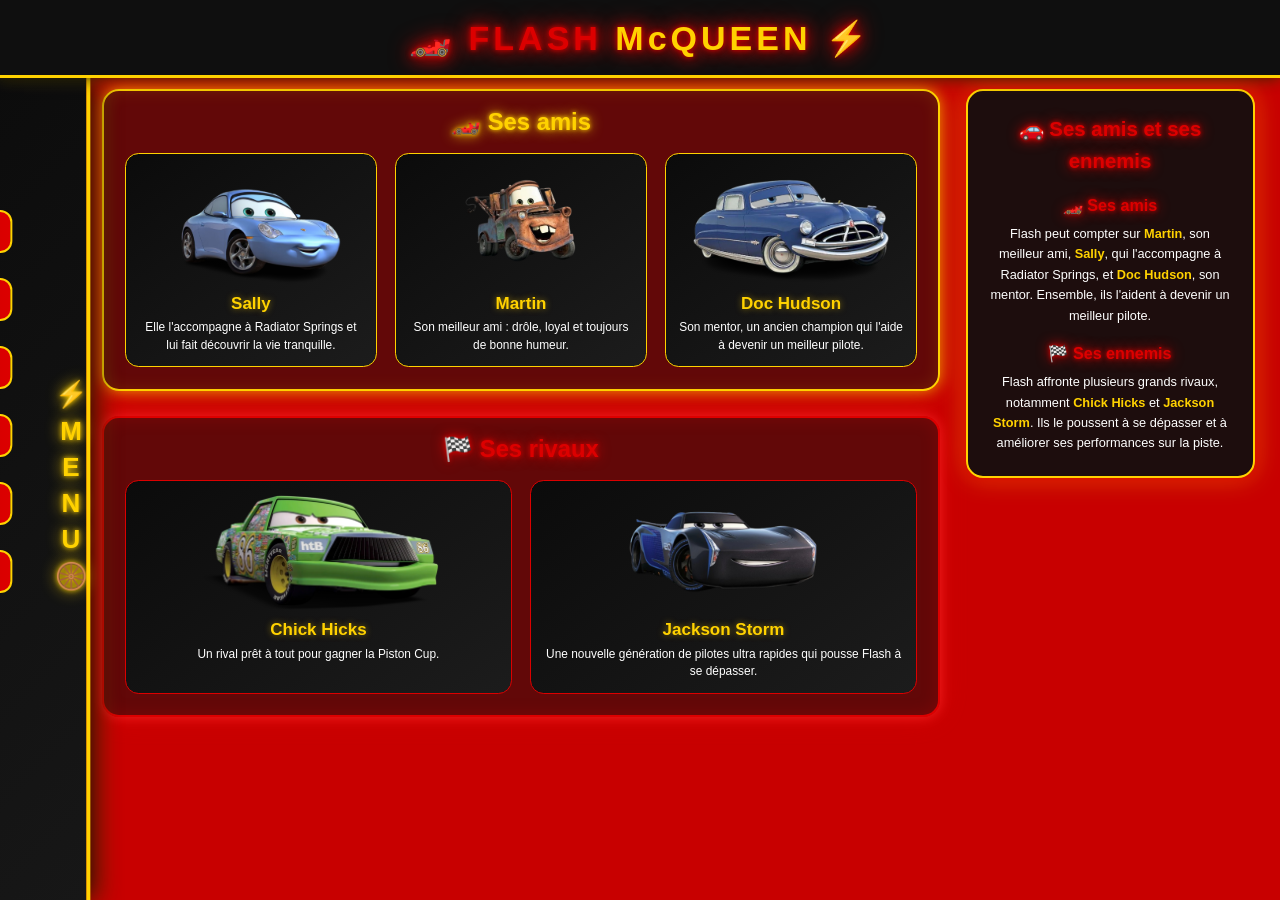
<file: qui-sont-ces.html>
<!DOCTYPE html>
<html lang="fr">
<head>
    <meta charset="UTF-8">
    <meta name="viewport" content="width=device-width, initial-scale=1">
    <title>Ses amis et ses ennemis</title>
    <link rel="stylesheet" href="menu.css">

    <style>
        body {
            margin: 0;
            background-color: rgb(200, 0, 0);
            font-family: Arial, sans-serif;
            overflow-x: hidden;
        }

        /* ===== BARRE DU HAUT ===== */
        .top-bar {
            position: fixed;
            top: 0;
            left: 0;
            width: 100%;
            height: 75px;
            background: #0f0f0f;
            border-bottom: 3px solid #FFD200;
            display: flex;
            align-items: center;
            justify-content: center;
            z-index: 2000;
            box-shadow:
                0 0 15px rgba(0, 0, 0, 0.8),
                0 0 15px rgba(255, 210, 0, 0.3);
        }

        .top-title {
            color: #DC0000;
            font-size: 34px;
            font-weight: bold;
            letter-spacing: 4px;
            text-shadow:
                0 0 5px #DC0000,
                0 0 15px #DC0000,
                0 0 25px #DC0000;
        }

        .top-title span {
            color: #FFD200;
        }

        /* ===== MISE EN PAGE ===== */
        .page {
            display: flex;
            align-items: flex-start;
            gap: 30px;
            padding: 105px 30px 40px 120px;
            box-sizing: border-box;
        }

        .cartes-zone {
            flex: 1;
            min-width: 0;
            display: flex;
            flex-direction: column;
            gap: 30px;
        }

        /* ===== ZONES AMIS / RIVAUX ===== */
        .groupe {
            padding: 20px 25px 25px 25px;
            background: rgba(15, 15, 15, 0.55);
            border-radius: 20px;
            animation: apparition 0.7s ease both;
        }

        .groupe-amis {
            border: 3px solid #FFD200;
            box-shadow:
                0 0 15px rgba(255, 210, 0, 0.6),
                0 0 35px rgba(255, 210, 0, 0.3),
                inset 0 0 20px rgba(255, 210, 0, 0.12);
        }

        .groupe-rivaux {
            border: 3px solid #DC0000;
            box-shadow:
                0 0 15px rgba(255, 40, 40, 0.8),
                0 0 35px rgba(220, 0, 0, 0.6),
                inset 0 0 20px rgba(220, 0, 0, 0.2);
            animation-delay: 0.15s;
        }

        .groupe h2 {
            margin: 0 0 20px 0;
            text-align: center;
            font-size: 28px;
            color: #DC0000;
            text-shadow:
                0 0 5px #DC0000,
                0 0 15px #DC0000;
        }

        .groupe-amis h2 {
            color: #FFD200;
            text-shadow:
                0 0 5px #FFD200,
                0 0 15px #FFD200;
        }

        /* ===== GRILLE ===== */
        .grille {
            display: grid;
            grid-template-columns: repeat(auto-fit, minmax(200px, 1fr));
            gap: 22px;
        }

        /* ===== CARTES ===== */
        .carte {
            display: flex;
            flex-direction: column;
            background: linear-gradient(145deg, #0b0b0b, #1c1c1c);
            border: 2px solid #FFD200;
            border-radius: 16px;
            padding: 14px;
            text-align: center;
            color: white;
            transition: transform 0.3s ease, box-shadow 0.3s ease;
        }

        .groupe-amis .carte:hover {
            transform: scale(1.05);
            box-shadow:
                0 0 12px #FFD200,
                0 0 28px rgba(255, 210, 0, 0.6);
        }

        .groupe-rivaux .carte {
            border-color: #DC0000;
        }

        .groupe-rivaux .carte:hover {
            transform: scale(1.05);
            box-shadow:
                0 0 12px #DC0000,
                0 0 28px rgba(220, 0, 0, 0.8);
        }

        .carte .photo {
            height: 140px;
            display: flex;
            align-items: center;
            justify-content: center;
            margin-bottom: 10px;
        }

        .carte img {
            max-width: 100%;
            max-height: 100%;
            object-fit: contain;
            transition: transform 0.3s ease;
        }

        .carte:hover img {
            transform: scale(1.06);
        }

        .carte h3 {
            margin: 0 0 6px 0;
            color: #FFD200;
            font-size: 20px;
            text-shadow: 0 0 8px rgba(255, 210, 0, 0.5);
        }

        .carte p {
            margin: 0;
            font-size: 14px;
            line-height: 1.5;
            color: white;
        }

        /* ===== ENCADRÉ DE TEXTE (À DROITE) ===== */
        .contenu {
            width: 340px;
            flex-shrink: 0;
            position: sticky;
            top: 105px;
            box-sizing: border-box;
            padding: 20px 22px;
            background: rgba(15, 15, 15, 0.92);
            border: 3px solid #FFD200;
            border-radius: 20px;
            color: white;
            line-height: 1.6;
            box-shadow:
                0 0 15px #DC0000,
                0 0 30px rgba(255, 210, 0, 0.4);
            animation: apparition 0.7s ease 0.3s both;
        }

.page {
    zoom: 0.85;
}

        .contenu h1 {
            color: #DC0000;
            text-align: center;
            font-size: 24px;
            margin: 5px 0 15px 0;
            text-shadow:
                0 0 5px #DC0000,
                0 0 15px #DC0000;
        }

        .contenu h2 {
            color: #DC0000;
            text-align: center;
            font-size: 19px;
            margin: 18px 0 6px 0;
            text-shadow:
                0 0 5px #DC0000,
                0 0 15px #DC0000;
        }

        .contenu p {
            text-align: center;
            font-size: 15px;
            margin: 6px 0;
        }

        .contenu strong {
            color: #FFD200;
        }

        /* ===== ANIMATION ===== */
        @keyframes apparition {
            from {
                opacity: 0;
                transform: translateY(20px);
            }
            to {
                opacity: 1;
                transform: translateY(0);
            }
        }

        /* ===== ADAPTATION AUX ÉCRANS ===== */
        @media (max-width: 1200px) {
            .page {
                flex-direction: column;
                align-items: stretch;
                padding: 105px 20px 40px 110px;
            }

            .contenu {
                width: auto;
                position: static;
            }
        }

        @media (max-width: 700px) {
            .page {
                padding: 100px 12px 30px 100px;
            }

            .top-title {
                font-size: 20px;
                letter-spacing: 2px;
            }

            .groupe {
                padding: 15px;
            }

            .grille {
                grid-template-columns: 1fr;
            }
        }
    </style>
</head>

<body>

    <div class="top-bar">
        <div class="top-title">
            🏎️ FLASH <span>McQUEEN</span> ⚡
        </div>
    </div>

    <div class="page">

        <div class="cartes-zone">

            <!-- SES AMIS -->
            <section class="groupe groupe-amis">
                <h2>🏎️ Ses amis</h2>
                <div class="grille">

                    <div class="carte">
                        <div class="photo">
                            <img src="sally1.png" alt="Sally">
                        </div>
                        <h3>Sally</h3>
                        <p>Elle l'accompagne à Radiator Springs et lui fait découvrir la vie tranquille.</p>
                    </div>

                    <div class="carte">
                        <div class="photo">
                            <img src="martins1.png" alt="Martin">
                        </div>
                        <h3>Martin</h3>
                        <p>Son meilleur ami : drôle, loyal et toujours de bonne humeur.</p>
                    </div>

                    <div class="carte">
                        <div class="photo">
                            <img src="dochudson1.png" alt="Doc Hudson">
                        </div>
                        <h3>Doc Hudson</h3>
                        <p>Son mentor, un ancien champion qui l'aide à devenir un meilleur pilote.</p>
                    </div>

                </div>
            </section>

            <!-- SES RIVAUX -->
            <section class="groupe groupe-rivaux">
                <h2>🏁 Ses rivaux</h2>
                <div class="grille">

                    <div class="carte">
                        <div class="photo">
                            <img src="ChickHicks1.webp" alt="Chick Hicks">
                        </div>
                        <h3>Chick Hicks</h3>
                        <p>Un rival prêt à tout pour gagner la Piston Cup.</p>
                    </div>

                    <div class="carte">
                        <div class="photo">
                            <img src="jacksonstorm.png" alt="Jackson Storm">
                        </div>
                        <h3>Jackson Storm</h3>
                        <p>Une nouvelle génération de pilotes ultra rapides qui pousse Flash à se dépasser.</p>
                    </div>

                </div>
            </section>

        </div>

        <!-- TON ENCADRÉ DE TEXTE -->
        <div class="contenu">
            <h1>🚗 Ses amis et ses ennemis</h1>

            <h2>🏎️ Ses amis</h2>
            <p>
                Flash peut compter sur <strong>Martin</strong>, son meilleur ami,
                <strong>Sally</strong>, qui l'accompagne à Radiator Springs, et
                <strong>Doc Hudson</strong>, son mentor. Ensemble, ils l'aident à
                devenir un meilleur pilote.
            </p>

            <h2>🏁 Ses ennemis</h2>
            <p>
                Flash affronte plusieurs grands rivaux, notamment
                <strong>Chick Hicks</strong> et <strong>Jackson Storm</strong>.
                Ils le poussent à se dépasser et à améliorer ses performances
                sur la piste.
            </p>
        </div>

    </div>

    <script src="menu.js"></script>
</body>
</html>
</file>
<file: menu.css>
.menu-zone {
    position: fixed;
    left: 0;
    top: 75px;
    width: 90px;
    height: calc(100vh - 75px);
    z-index: 1600;
    background: transparent;
}

.menu {
    position: fixed;
    left: 0;
    top: 75px;
    width: 33.333vw;
    min-width: 350px;
    max-width: 500px;
    height: calc(100vh - 75px);
    background: linear-gradient(135deg, #080808, #171717);
    border-right: 4px solid #FFD200;
    box-shadow: 5px 0 25px rgba(0, 0, 0, 0.9), 0 0 30px rgba(255, 210, 0, 0.35);
    transform: translateX(calc(-100% + 90px));
    transition: transform 0.35s ease;
    z-index: 1700;
    text-align: center;
    padding-top: 10px;
    box-sizing: border-box;
}

.menu-zone:hover ~ .menu,
.menu:hover {
    transform: translateX(0);
}

.menu::after {
    content: "⚡MENU🛞";
    position: absolute;
    top: 50%;
    right: 0;
    width: 86px;
    transform: translateY(-50%);
    writing-mode: vertical-rl;
    text-orientation: upright;
    text-align: center;
    color: #FFD200;
    font-size: 26px;
    font-weight: bold;
    letter-spacing: 6px;
    text-shadow: 0 0 5px #FFD200, 0 0 15px #FFD200;
}

.menu-titre {
    display: block;
    margin: 15px 0 5px 0;
    text-align: center;
    color: #DC0000;
    font-size: 34px;
    text-shadow: 0 0 5px #DC0000, 0 0 15px #DC0000, 0 0 25px #DC0000;
    position: relative;
    left: -10px;
}

.sous-titre {
    text-align: center;
    color: #FFD200;
    font-size: 22px;
    font-weight: bold;
    margin: 0 0 40px 0;
    letter-spacing: 3px;
    text-shadow: 0 0 5px #FFD200, 0 0 15px #FFD200;
}

.menu-button {
    display: block;
    width: 65%;
    margin: 0 auto 25px auto;
    padding: 12px 10px;
    box-sizing: border-box;
    text-align: center;
    color: white;
    text-decoration: none;
    font-weight: bold;
    font-size: 13px;
    background: linear-gradient(90deg, #960000, #DC0000);
    border: 2px solid #FFD200;
    border-radius: 12px;
    transition: 0.25s;
}

.menu-button:hover {
    background: #FFD200;
    color: black;
    transform: scale(1.04);
    box-shadow: 0 0 10px #FFD200, 0 0 20px #FFD200, 0 0 30px rgba(255, 210, 0, 0.5);
}

.logo-top {
    position: fixed;
    top: 10px;
    right: 20px;
    height: 55px;
    width: auto;
    z-index: 2100;
    filter: drop-shadow(0 0 8px rgba(255, 210, 0, 0.6));
    transition: transform 0.3s ease;
}
</file>
